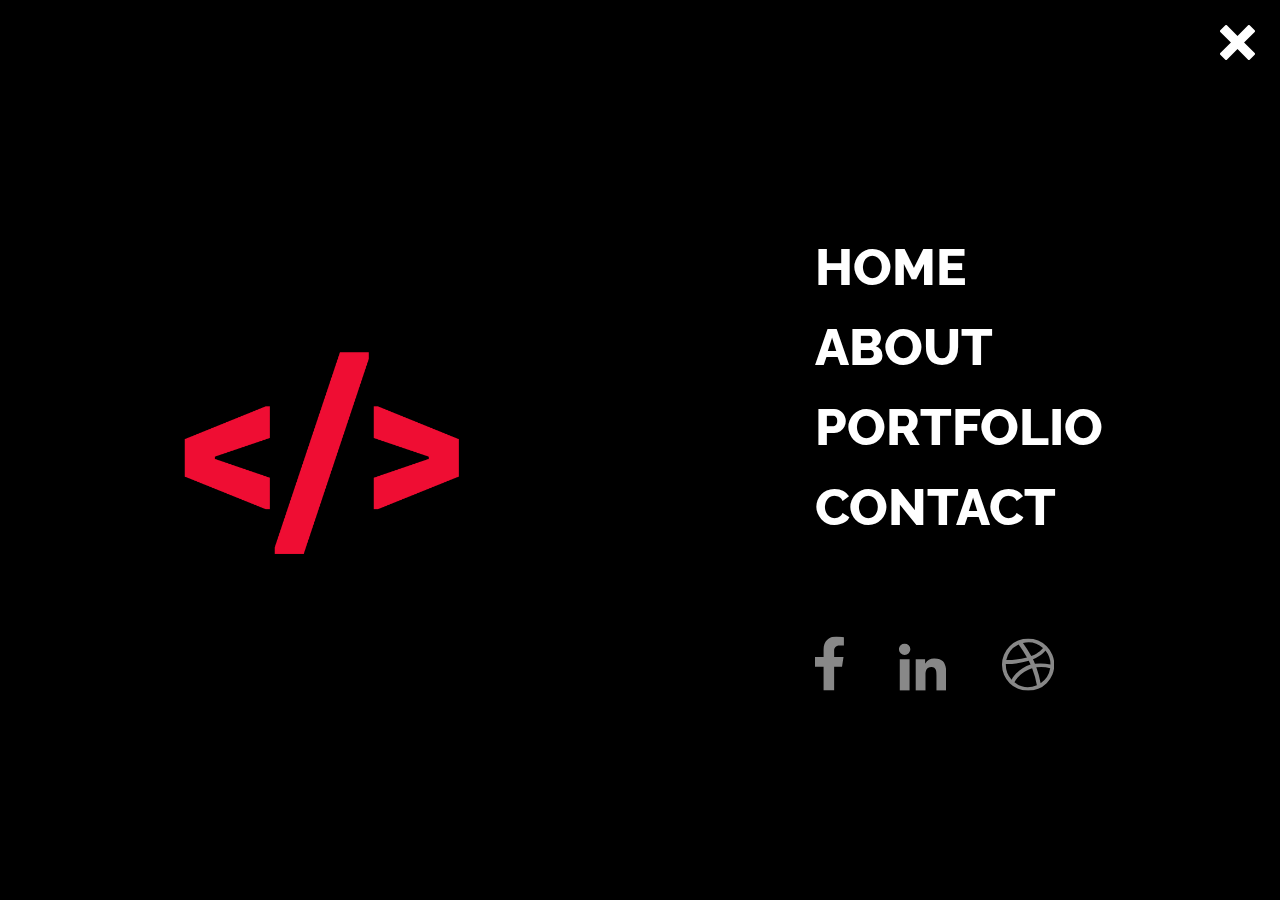
<file: navigationTemplate.html>
<!DOCTYPE html>
<html>
    <head>
        <style type="text/css">
            :root {
                --red:#EF0D33;
                --redHover:#AE0925;
            }

            a {
                text-decoration: none;
            }

            @font-face {
                font-family: raleway;
                src: url(Raleway-ExtraBold.woff);
            }


            #mainNavigationWrapper {
                position:absolute;
                top:0px;
                left:0px;
                width:100vw;
                height:100vh;
                background-color:#000000;
                font-family:raleway;
            }

            #exitIcon {
                position:absolute;
                top:25px;
                right:25px;
            }

            #exitIcon:hover > path {
                fill:var(--red)
            }

            #mainNavigationContent {
                position: absolute;
                width:100%;
                top: 50%;
                -ms-transform: translateY(-50%);
                transform: translateY(-50%);
            }

            .mainNavigationColumn {
                position:relative;
                display:inline-block;
                width:50%;
            }

            .mainNavigationCentered {
                position: absolute;
                top: 50%;
                -ms-transform: translateY(-50%);
                transform: translateY(-50%);
                width:100%;
                text-align:center;
            }

            
            #codeLogo {
                width:50%;
            }

            #singleNavItemWrapper {
                display:inline-block;
                text-align:left;
                width:auto;
                margin-right:auto;
                margin-left:auto;
            }

            .singleNavItem {
                color:white;
                text-transform: uppercase;
                font-size:4vw;
                margin:20px 0px;
            }

            .singleNavItem:hover {
                color:var(--red);
            }

            #socialIconsWrapper {
                display:block;
                margin-top:100px;
            }

            .mainSocialIcon {
                margin:0px 4vw 0px 0px;
            }

            .mainSocialIcon:hover > path {
                fill:var(--red);
            }

            @media screen and (max-width:800px){
                #mainNavigationContent {
                    position: absolute;
                    width:100%;
                    top: 50%;
                    -ms-transform: translateY(-50%);
                    transform: translateY(-50%);
                }

                .mainNavigationColumn {
                    position:relative;
                    width:100%;
                }

                .mainNavigationCentered {
                    position: relative;
                    top: 0%;
                    -ms-transform: translateY(0%);
                    transform: translateY(0%);
                    width:100%;
                    text-align:center;
                }

                #codeLogo {
                    width:50%;
                }

                #singleNavItemWrapper {
                    text-align:center;
                }

                .singleNavItem {
                    
                    font-size:8vw;
                    margin:10px 0px;
                }

                #socialIconsWrapper {
                    margin-top:0px;
                }
            }

        </style>
        <script type="text/javascript">
            function closeMainNavigation(){
                document.getElementById('mainNavigationWrapper').style.display="none";
            }

            function openMainNavigation(){
                document.getElementById('mainNavigationWrapper').style.display="block";
                animateCSS('#mainNavigationWrapper', 'bounceIn');
            }
        </script>
    </head>
    <body>
        <div id="mainNavigationWrapper">
            <div id="mainNavigationContent">
                <div class="mainNavigationColumn">
                    <div class="mainNavigationCentered">
                        <img src="images/codeLogo.png" id="codeLogo"/>
                    </div>
                </div><!--
            ---><div class="mainNavigationColumn">
                    <div class="mainNavigationCentered">
                        <div id="singleNavItemWrapper">
                            <a href="#header"><h2 class="singleNavItem">Home</h2></a>
                            <a href="about/about.html"><h2 class="singleNavItem">About</h2></a>
                            <a href="#portfolio"><h2 class="singleNavItem">Portfolio</h2></a>
                            <a href="contact/contact.html"><h2 class="singleNavItem">Contact</h2></a>
                        
                            <span id="socialIconsWrapper">
                                <svg class="mainSocialIcon" width="28.92" height="54" viewBox="0 0 28.92 54">
                                    <path d="M28.634,30.375l1.5-9.773H20.757V14.26c0-2.674,1.31-5.28,5.509-5.28h4.263V.66A51.981,51.981,0,0,0,22.962,0C15.241,0,10.193,4.681,10.193,13.154V20.6H1.609v9.773h8.584V54H20.757V30.375Z" transform="translate(-1.609)" fill="#888"/>
                                </svg>
                                <svg class="mainSocialIcon" width="47.25" height="47.25" viewBox="0 0 47.25 47.25">
                                    <path d="M10.576,47.251H.78V15.7h9.8ZM5.673,11.4a5.7,5.7,0,1,1,5.673-5.727A5.721,5.721,0,0,1,5.673,11.4Zm41.566,35.85H37.465V31.894c0-3.66-.074-8.353-5.093-8.353-5.093,0-5.874,3.976-5.874,8.09v15.62H16.713V15.7h9.4v4.3h.137a10.293,10.293,0,0,1,9.269-5.094c9.914,0,11.737,6.529,11.737,15.009V47.251Z" transform="translate(0 -0.001)" fill="#888"/>
                                </svg>
                                <svg class="mainSocialIcon" width="52.32" height="52.32" viewBox="0 0 52.32 52.32">
                                    <path d="M26.722.563a26.16,26.16,0,1,0,26.16,26.16A26.19,26.19,0,0,0,26.722.563Zm17.3,12.064a22.238,22.238,0,0,1,5.046,13.919,52.218,52.218,0,0,0-15.559-.719c-.607-1.481-1.179-2.784-1.964-4.39C39.8,18.064,43.548,13.263,44.019,12.626Zm-2.484-2.584c-.4.572-3.765,5.093-11.711,8.072A119.271,119.271,0,0,0,21.486,5.033a22.287,22.287,0,0,1,20.048,5.009ZM17.223,6.535a142.574,142.574,0,0,1,8.284,12.923A83.345,83.345,0,0,1,4.85,22.18,22.426,22.426,0,0,1,17.223,6.535ZM4.378,26.757c0-.228,0-.456.011-.683a82.425,82.425,0,0,0,22.964-3.18c.64,1.252,1.251,2.523,1.812,3.792C21.085,28.962,13.744,35.5,10.122,41.7A22.255,22.255,0,0,1,4.378,26.757Zm8.629,17.628c2.334-4.771,8.668-10.93,17.677-14a92.88,92.88,0,0,1,4.767,16.945,22.3,22.3,0,0,1-22.444-2.941Zm26.2.9a96.441,96.441,0,0,0-4.341-15.932,32.8,32.8,0,0,1,13.918.955A22.384,22.384,0,0,1,39.207,45.28Z" transform="translate(-0.563 -0.563)" fill="#888"/>
                                </svg>
                            </span>
                        </div>
                    </div>
                </div>
            </div>
            <svg id="exitIcon" width="35" height="35" viewBox="0 0 35 35" onclick="closeMainNavigation()">
                <path d="M37.252,30.046h0L26.633,19.428,37.251,8.81h0a1.1,1.1,0,0,0,0-1.546L32.235,2.248a1.1,1.1,0,0,0-1.546,0h0L20.071,12.866,9.453,2.248h0a1.1,1.1,0,0,0-1.546,0L2.89,7.263a1.1,1.1,0,0,0,0,1.546h0L13.508,19.428,2.89,30.046h0a1.1,1.1,0,0,0,0,1.546l5.016,5.016a1.1,1.1,0,0,0,1.546,0h0L20.071,25.991,30.689,36.609h0a1.1,1.1,0,0,0,1.546,0l5.016-5.016a1.1,1.1,0,0,0,0-1.546Z" transform="translate(-2.571 -1.928)" fill="#fff"/>
            </svg>
        </div>

        
          
          
    </body>
</html>
</file>
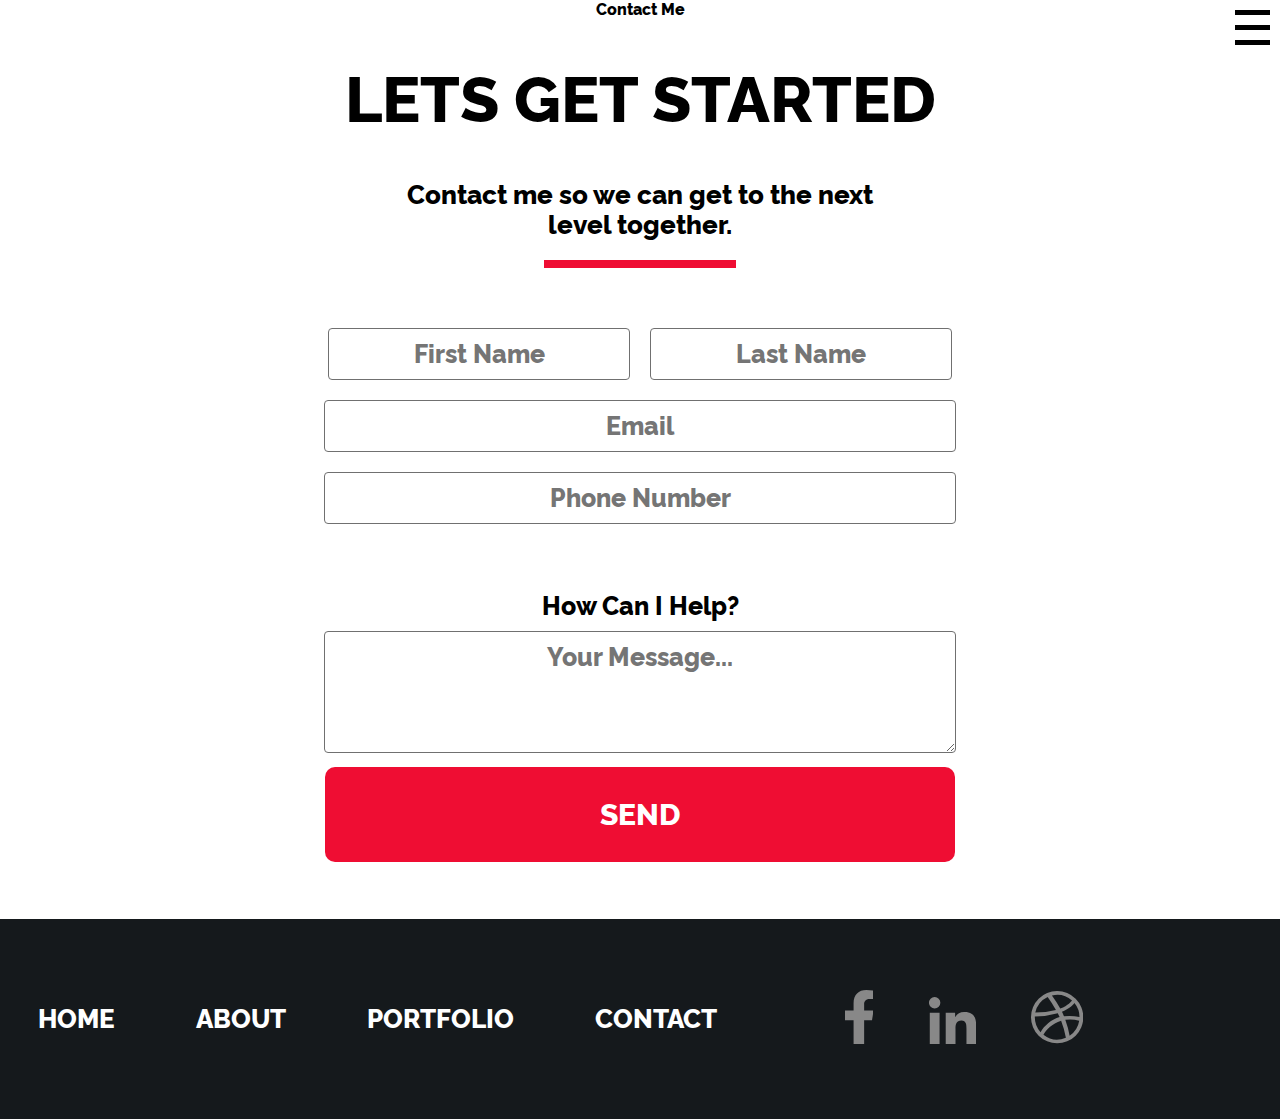
<file: contact/contact.html>
<!DOCTYPE html>
<html>
    <head>
        <meta name="viewport" content="width=device-width, initial-scale=1">
        <link rel="stylesheet" type="text/css" href="contact.css"/>
        <script src='contact.js'></script>
        <script
  src="https://code.jquery.com/jquery-3.5.1.js"
  integrity="sha256-QWo7LDvxbWT2tbbQ97B53yJnYU3WhH/C8ycbRAkjPDc="
  crossorigin="anonymous"></script>
        <link
        rel="stylesheet"
        href="https://cdnjs.cloudflare.com/ajax/libs/animate.css/4.1.1/animate.min.css"
        />

       
    </head>
    <body>



        <section id="mainSection">
            <div id="mainContent">
                <span id="pageLabel">Contact Me</span>
                <h1 class="animate__animated animate__fadeInRight animate__delay-1s">Lets Get Started</h1>
                <p class="animate__animated animate__fadeInLeft animate__delay-1s">Contact me so we can get to the next level together.</p>
                <div id="redBar" class="animate__animated animate__bounceInDown animate__delay-1s"></div>
                <div id="inputWrapper" class="animate__animated animate__rollIn animate__delay-1s">
                    <input type="text" placeholder="First Name" id="firstName" class="inputField"/><!--
                ---><input type="text" placeholder="Last Name" id="lastName" class="inputField"/>
                    <input tpye="text" placeholder="Email" class="fullInputField"/>
                    <input tpye="text" placeholder="Phone Number" class="fullInputField"/>
                    <br /><br /><br /><br />
                    <h3>How Can I Help?</h3>
                    <textarea placeholder="Your Message..." class="fullInputField"></textarea>
                    <button id="contactButton">SEND</button>
                    <br /><br /><br /><br />
                </div>
            </div>
            <div id="footer">
                <div id="footerContent">
                    <span id="footerNavigation">
                        <div id="footerNavigationSpanWrapper">
                            <a href="../index.html"><span>Home</span></a>
                            <a href="../about/about.html"><span>About</span></a>
                            <a href="../index.html#portfolio"><span>Portfolio</span></a>
                            <a href="contact.html"><span>Contact</span></a>
                        </div>
                    </span>
                    <span id="footerSocialIcons">
                        <svg class="socialIcon" width="28.92" height="54" viewBox="0 0 28.92 54">
                            <path d="M28.634,30.375l1.5-9.773H20.757V14.26c0-2.674,1.31-5.28,5.509-5.28h4.263V.66A51.981,51.981,0,0,0,22.962,0C15.241,0,10.193,4.681,10.193,13.154V20.6H1.609v9.773h8.584V54H20.757V30.375Z" transform="translate(-1.609)" fill="#888"/>
                        </svg>
                        <svg class="socialIcon" width="47.25" height="47.25" viewBox="0 0 47.25 47.25">
                            <path d="M10.576,47.251H.78V15.7h9.8ZM5.673,11.4a5.7,5.7,0,1,1,5.673-5.727A5.721,5.721,0,0,1,5.673,11.4Zm41.566,35.85H37.465V31.894c0-3.66-.074-8.353-5.093-8.353-5.093,0-5.874,3.976-5.874,8.09v15.62H16.713V15.7h9.4v4.3h.137a10.293,10.293,0,0,1,9.269-5.094c9.914,0,11.737,6.529,11.737,15.009V47.251Z" transform="translate(0 -0.001)" fill="#888"/>
                        </svg>
                        <svg class="socialIcon" width="52.32" height="52.32" viewBox="0 0 52.32 52.32">
                            <path d="M26.722.563a26.16,26.16,0,1,0,26.16,26.16A26.19,26.19,0,0,0,26.722.563Zm17.3,12.064a22.238,22.238,0,0,1,5.046,13.919,52.218,52.218,0,0,0-15.559-.719c-.607-1.481-1.179-2.784-1.964-4.39C39.8,18.064,43.548,13.263,44.019,12.626Zm-2.484-2.584c-.4.572-3.765,5.093-11.711,8.072A119.271,119.271,0,0,0,21.486,5.033a22.287,22.287,0,0,1,20.048,5.009ZM17.223,6.535a142.574,142.574,0,0,1,8.284,12.923A83.345,83.345,0,0,1,4.85,22.18,22.426,22.426,0,0,1,17.223,6.535ZM4.378,26.757c0-.228,0-.456.011-.683a82.425,82.425,0,0,0,22.964-3.18c.64,1.252,1.251,2.523,1.812,3.792C21.085,28.962,13.744,35.5,10.122,41.7A22.255,22.255,0,0,1,4.378,26.757Zm8.629,17.628c2.334-4.771,8.668-10.93,17.677-14a92.88,92.88,0,0,1,4.767,16.945,22.3,22.3,0,0,1-22.444-2.941Zm26.2.9a96.441,96.441,0,0,0-4.341-15.932,32.8,32.8,0,0,1,13.918.955A22.384,22.384,0,0,1,39.207,45.28Z" transform="translate(-0.563 -0.563)" fill="#888"/>
                        </svg>
                    </span>
                </div>
            </div>
        </section>

        <div id="menuTogglerWrapper" onclick="openMainNavigation()" class="animate__animated animate__bounceInDown">
            <svg  id="menuToggler" width="95" height="35" viewBox="0 0 95 35">
              <rect x="60" y="0" width="35" height="5" fill="black"/>
              <rect x="60" y="15" width="35" height="5" fill="black"/>
              <rect x="60" y="30" width="35" height="5" fill="black"/> 
            </svg>
        </div>

        <div id="mainNavigationWrapper">
            <div id="mainNavigationContent">
                <div class="mainNavigationColumn">
                    <div class="mainNavigationCentered">
                        <img src="../images/codeLogo.png" id="codeLogo"/>
                    </div>
                </div><!--
            ---><div class="mainNavigationColumn">
                    <div class="mainNavigationCentered">
                        <div id="singleNavItemWrapper">
                            <a href="../index.html" onclick="closeMainNavigation()"><h2 class="singleNavItem">Home</h2></a>
                            <a href="../about/about.html" onclick="closeMainNavigation()"><h2 class="singleNavItem">About</h2></a>
                            <a href="../index.html#portfolio" onclick="closeMainNavigation()"><h2 class="singleNavItem">Portfolio</h2></a>
                            <a href="contact.html" onclick="closeMainNavigation()"><h2 class="singleNavItem">Contact</h2></a>
                        
                            <span id="socialIconsWrapper">
                                <svg class="mainSocialIcon" width="28.92" height="54" viewBox="0 0 28.92 54">
                                    <path d="M28.634,30.375l1.5-9.773H20.757V14.26c0-2.674,1.31-5.28,5.509-5.28h4.263V.66A51.981,51.981,0,0,0,22.962,0C15.241,0,10.193,4.681,10.193,13.154V20.6H1.609v9.773h8.584V54H20.757V30.375Z" transform="translate(-1.609)" fill="#888"/>
                                </svg>
                                <svg class="mainSocialIcon" width="47.25" height="47.25" viewBox="0 0 47.25 47.25">
                                    <path d="M10.576,47.251H.78V15.7h9.8ZM5.673,11.4a5.7,5.7,0,1,1,5.673-5.727A5.721,5.721,0,0,1,5.673,11.4Zm41.566,35.85H37.465V31.894c0-3.66-.074-8.353-5.093-8.353-5.093,0-5.874,3.976-5.874,8.09v15.62H16.713V15.7h9.4v4.3h.137a10.293,10.293,0,0,1,9.269-5.094c9.914,0,11.737,6.529,11.737,15.009V47.251Z" transform="translate(0 -0.001)" fill="#888"/>
                                </svg>
                                <svg class="mainSocialIcon" width="52.32" height="52.32" viewBox="0 0 52.32 52.32">
                                    <path d="M26.722.563a26.16,26.16,0,1,0,26.16,26.16A26.19,26.19,0,0,0,26.722.563Zm17.3,12.064a22.238,22.238,0,0,1,5.046,13.919,52.218,52.218,0,0,0-15.559-.719c-.607-1.481-1.179-2.784-1.964-4.39C39.8,18.064,43.548,13.263,44.019,12.626Zm-2.484-2.584c-.4.572-3.765,5.093-11.711,8.072A119.271,119.271,0,0,0,21.486,5.033a22.287,22.287,0,0,1,20.048,5.009ZM17.223,6.535a142.574,142.574,0,0,1,8.284,12.923A83.345,83.345,0,0,1,4.85,22.18,22.426,22.426,0,0,1,17.223,6.535ZM4.378,26.757c0-.228,0-.456.011-.683a82.425,82.425,0,0,0,22.964-3.18c.64,1.252,1.251,2.523,1.812,3.792C21.085,28.962,13.744,35.5,10.122,41.7A22.255,22.255,0,0,1,4.378,26.757Zm8.629,17.628c2.334-4.771,8.668-10.93,17.677-14a92.88,92.88,0,0,1,4.767,16.945,22.3,22.3,0,0,1-22.444-2.941Zm26.2.9a96.441,96.441,0,0,0-4.341-15.932,32.8,32.8,0,0,1,13.918.955A22.384,22.384,0,0,1,39.207,45.28Z" transform="translate(-0.563 -0.563)" fill="#888"/>
                                </svg>
                            </span>
                        </div>
                    </div>
                </div>
            </div>
            <svg id="exitIcon" width="35" height="35" viewBox="0 0 35 35" onclick="closeMainNavigation()">
                <path d="M37.252,30.046h0L26.633,19.428,37.251,8.81h0a1.1,1.1,0,0,0,0-1.546L32.235,2.248a1.1,1.1,0,0,0-1.546,0h0L20.071,12.866,9.453,2.248h0a1.1,1.1,0,0,0-1.546,0L2.89,7.263a1.1,1.1,0,0,0,0,1.546h0L13.508,19.428,2.89,30.046h0a1.1,1.1,0,0,0,0,1.546l5.016,5.016a1.1,1.1,0,0,0,1.546,0h0L20.071,25.991,30.689,36.609h0a1.1,1.1,0,0,0,1.546,0l5.016-5.016a1.1,1.1,0,0,0,0-1.546Z" transform="translate(-2.571 -1.928)" fill="#fff"/>
            </svg>
        </div>
        
    </body>
</html>
</file>
<file: contact/contact.css>
body {
    overflow-x:hidden;
}

#mainSection {
    position: absolute;
    top:0px;
    left:0px;
    width:100vw;
    min-height:100vh;
    font-family:raleway;
}

#mainContent {
    position:relative;
    width:100%;
    text-align:center;
    min-height:calc(100vh - 200px);
}

h1 {
    font-family:raleway;
    font-size:5vw;
    text-transform:uppercase;
}

p {
    margin:0px 0px 20px 0px;
    padding:0px;
    font-size: 2vw;
    width:40%;
    margin-right:auto;
    margin-left:auto;
}

#redBar {
    width:15%;
    height:8px;
    margin-right:auto;
    margin-left:auto;
    margin-bottom:50px;
    background-color:var(--red);
}

#inputWrapper {
    position:relative;
    width:50%;
    margin-right:auto;
    margin-left:auto;
}

#firstName {
    width:calc(50% - 20px);
    margin-right:10px;
}

#lastName {
    width:calc(50% - 20px);
    margin-left:10px;
}

.inputField {
    font-size:25px;
    font-family: raleway;
    text-align:center;
    margin:10px 0px;
    border-radius:4px;
    padding:10px 0px;
    border:1px solid #707070;
}

.fullInputField {
    width:calc(100% - 10px);
    font-size:25px;
    font-family: raleway;
    text-align:center;
    margin:10px 0px;
    border-radius:4px;
    padding:10px 0px;
    border:1px solid #707070;
}

h3 {
    font-size:25px;
    margin:0px;
}

textarea {
    text-align:center;
    height:100px;
    border-radius:10px;
    padding:10px 0px;
    border:1px solid #707070;
}

button {
    width:calc(100% - 10px);
    font-size:30px;
    font-family: raleway;
    background-color:var(--red);
    border:none;
    color:white;
    border-radius:10px;
    padding:30px 0px;
    background-image: linear-gradient(90deg, var(--red) 0%, var(--red) 50%, var(--redHover) 50%, var(--redHover) 100%);
    background-size: 200%;
    transition: background-position .3s cubic-bezier(.47, .1, 1, .63), color .2s linear;
}

button:hover {
    cursor: pointer;
    background-position: -100% 100%;
}

@media screen and (max-width:800px){
    #pageLabel {
        font-size:4vw;
    }
    
    h1 {
        font-size:8vw;
    }
    
    p {
        font-size: 4vw;
        width:70%;
    }


    #redBar {
        width:25%;
    }
    
    #inputWrapper {
        width:70%;
    }

    #firstName {
        width:calc(50% - 10px);
        margin-right:5px;
    }
    
    #lastName {
        width:calc(50% - 10px);
        margin-left:5px;
    }
    
    .inputField {
        font-size:18px;
    }
    
    .fullInputField {
        font-size:18px;
    }
    
    h3 {
        font-size:18px;
        margin:0px;
    }
    
    textarea {
        height:50px;
        padding:5px 0px;
    }
    
    button {
        font-size:20px;
        padding:10px 0px;
    }
}

























:root {
    --red:#EF0D33;
    --redHover:#AE0925;
}

a {
    text-decoration: none;
}

@font-face {
    font-family: raleway;
    src: url(../Raleway-ExtraBold.woff);
}


#mainNavigationWrapper {
    display:none;
    position:fixed;
    top:0px;
    left:0px;
    width:100vw;
    height:100vh;
    background-color:#000000;
    font-family:raleway;
}

#exitIcon {
    position:absolute;
    top:25px;
    right:25px;
}

#exitIcon:hover > path {
    fill:var(--red)
}

#mainNavigationContent {
    position: absolute;
    width:100%;
    top: 50%;
    -ms-transform: translateY(-50%);
    transform: translateY(-50%);
}

.mainNavigationColumn {
    position:relative;
    display:inline-block;
    width:50%;
}

.mainNavigationCentered {
    position: absolute;
    top: 50%;
    -ms-transform: translateY(-50%);
    transform: translateY(-50%);
    width:100%;
    text-align:center;
}


#codeLogo {
    width:50%;
}

#singleNavItemWrapper {
    display:inline-block;
    text-align:left;
    width:auto;
    margin-right:auto;
    margin-left:auto;
}

.singleNavItem {
    color:white;
    text-transform: uppercase;
    font-size:4vw;
    margin:20px 0px;
}

.singleNavItem:hover {
    color:var(--red);
}

#socialIconsWrapper {
    display:block;
    margin-top:100px;
}

.mainSocialIcon {
    margin:0px 4vw 0px 0px;
}

.mainSocialIcon:hover > path {
    fill:var(--red);
}

#footer {
    position:relative;
    width:100%;
    height:200px;
    background-color:#15191C;
    }

    #footerContent {
    position: absolute;
    width:100%;
    height:auto;
    top: 50%;
    -ms-transform: translateY(-50%);
    transform: translateY(-50%);
    }

    #footerNavigation {
    display:inline-block;
    vertical-align:top;
    width:60%;
    text-align: center;
    }

    #footerNavigationSpanWrapper {
    position: absolute;
    top: 50%;
    -ms-transform: translateY(-50%);
    transform: translateY(-50%);
    }

    #footerNavigationSpanWrapper span{
    text-transform: uppercase;
    color:white;
    margin:0px 3vw;
    font-size:2vw;
    font-weight:700;
    font-family:raleway;
    }

    #footerNavigation span:hover{
    color:var(--redHover)
    }

    #footerSocialIcons {
    display:inline-block;
    vertical-align:top;
    width:30%;
    text-align:center;
    }

    .socialIcon {
    margin:0px 2vw;
    }

    .socialIcon:hover > path {
    fill:var(--redHover);
    }

/* menu hover animation start */
#menuTogglerWrapper {
    position:fixed;
    right:10px;
    top:10px;
    
}

#menuTogglerWrapper:hover > svg {
    animation:menuSvg .5s ease;
}

#menuTogglerWrapper:hover > svg > rect:first-child {
    fill:var(--redHover);
    animation:menuRect .5s ease;
}

#menuTogglerWrapper:hover > svg > rect:nth-of-type(2) {
    fill:var(--redHover);
    animation:menuRectOpposite .5s ease;
    animation-delay: .2s;
}

#menuTogglerWrapper:hover > svg > rect:nth-of-type(3) {
    fill:var(--redHover);
    animation:menuRect .5s ease;
    animation-delay: .1s;
}

@keyframes menuSvg {
    from {
    transform:rotate(0deg);
    }
    to {
    transform:rotate(-360deg);
    }
}

@keyframes menuRect {
    0% {
    transform:translate(0px)
    }
    50% {
    transform:translate(-30px)
    }
    100% {
    transform:translate(0px)
    }
}

@keyframes menuRectOpposite {
    0% {
    transform:translate(0px)
    }
    50% {
    transform:translate(30px)
    }
    100% {
    transform:translate(0px)
    }
}

/* menu hover animation end */

@media screen and (max-width:800px){
    #footerContent {
        position: absolute;
        top: 50%;
        -ms-transform: translateY(-50%);
        transform: translateY(-50%);
    }
    
    #footerNavigation {
        display:block;
        width:100%;
        text-align: center;
    }
    
    #footerNavigationSpanWrapper {
        position: relative;
        top: 0%;
        -ms-transform: translateY(0%);
        transform: translateY(0%);
    }

    #footerNavigationSpanWrapper span{
        font-size:3.75vw;
    }
    
    #footerSocialIcons {
        display:block;
        width:100%;
        padding-top:5vw;
    }

    #mainNavigationContent {
        position: absolute;
        width:100%;
        top: 50%;
        -ms-transform: translateY(-50%);
        transform: translateY(-50%);
    }

    .mainNavigationColumn {
        position:relative;
        width:100%;
    }

    .mainNavigationCentered {
        position: relative;
        top: 0%;
        -ms-transform: translateY(0%);
        transform: translateY(0%);
        width:100%;
        text-align:center;
    }

    #codeLogo {
        width:50%;
    }

    #singleNavItemWrapper {
        text-align:center;
    }

    .singleNavItem {
        
        font-size:8vw;
        margin:10px 0px;
    }

    #socialIconsWrapper {
        margin-top:0px;
    }
}
</file>
